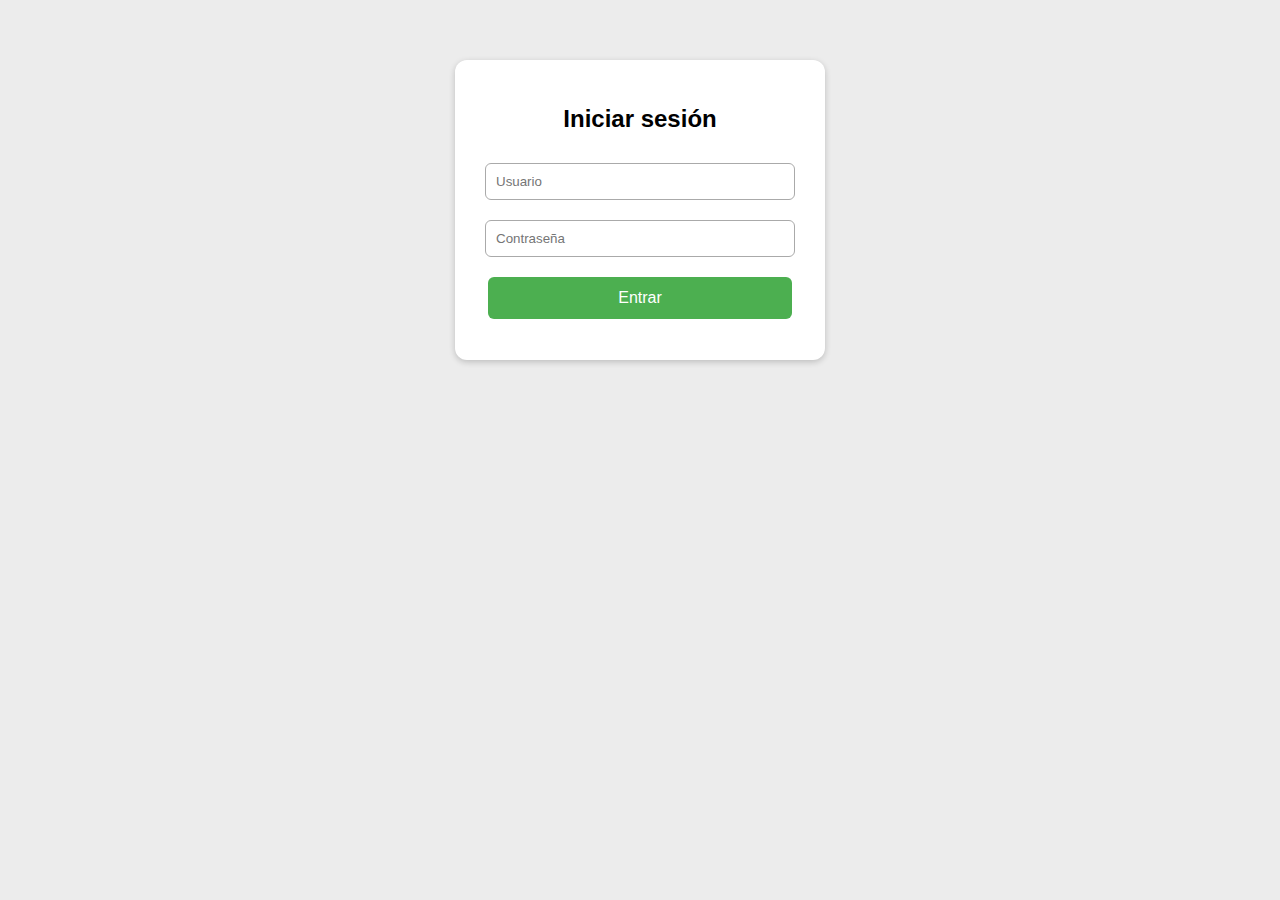
<file: index.html>
<!DOCTYPE html>
<html lang="es">
<head>
  <meta charset="UTF-8">
  <title>Página Principal</title>
</head>
<body>

  <h2>Bienvenido</h2>

  <button onclick="cerrarSesion()">Cerrar sesión</button>

  
  <h3>Juego Snake</h3>
      <canvas id="snakeCanvas" width="400" height="400"></canvas>
  <h3>Datos e imagen</h3>

  <div class="card">
    <img src="https://placekitten.com/200/200" alt="gatito">
    <p id="dato">Cargando dato</p>
  </div>

  <script>

    if (localStorage.getItem("logueado") !== "true") {
      window.location.href = "inicio.html";
    }

    
    
    fetch("https://api.chucknorris.io/jokes/random")
      .then(res => res.json())
      .then(data => {
        document.getElementById("dato").textContent = data.value;
      });

    function cerrarSesion() {
      localStorage.setItem("logueado", "false");
      window.location.href = "inicio.html";
    }

    const canvas = document.getElementById("snakeCanvas");
    const ctx = canvas.getContext("2d");

    const tam = 20; 
    let snake = [{ x: 200, y: 200 }];
    let dx = tam;
    let dy = 0;
    let comida = generarComida();

    document.addEventListener("keydown", mover);

    function mover(e) {
      if (e.key === "ArrowUp" && dy === 0) { dx = 0; dy = -tam; }
      if (e.key === "ArrowDown" && dy === 0) { dx = 0; dy = tam; }
      if (e.key === "ArrowLeft" && dx === 0) { dx = -tam; dy = 0; }
      if (e.key === "ArrowRight" && dx === 0) { dx = tam; dy = 0; }
    }

    function generarComida() {
      return {
        x: Math.floor(Math.random() * (canvas.width / tam)) * tam,
        y: Math.floor(Math.random() * (canvas.height / tam)) * tam
      };
    }

    function actualizar() {
      let cabeza = { x: snake[0].x + dx, y: snake[0].y + dy };

      
      if (
        cabeza.x < 0 || cabeza.x >= canvas.width ||
        cabeza.y < 0 || cabeza.y >= canvas.height
      ) {
        alert("Perdiste pa :(");
        document.location.reload();
      }

      snake.unshift(cabeza);

    
      if (cabeza.x === comida.x && cabeza.y === comida.y) {
        comida = generarComida();
      } else {
        snake.pop();
      }

      dibujar();
    }

    function dibujar() {
      ctx.fillStyle = "#222";
      ctx.fillRect(0, 0, canvas.width, canvas.height);
      ctx.fillStyle = "#4CAF50";
      snake.forEach(parte => {
        ctx.fillRect(parte.x, parte.y, tam, tam);
      });

    
      ctx.fillStyle = "red";
      ctx.fillRect(comida.x, comida.y, tam, tam);
    }

    setInterval(actualizar, 120);
  </script>

  <style>
    body {
      font-family: Arial, sans-serif;
      background: #ececec;
      text-align: center;
      margin: 0;
      padding: 20px;
    }

    h2, h3 {
      color: #333;
    }

    button {
      padding: 10px 20px;
      background: #4CAF50;
      border: none;
      color: white;
      border-radius: 6px;
      cursor: pointer;
      font-size: 16px;
      margin: 10px;
    }

    button:hover {
      background: #45a049;
    }

    #snakeCanvas {
      background: #222;
      margin-top: 20px;
      border: 4px solid #4CAF50;
    }

    .card {
      background: white;
      padding: 15px;
      width: 300px;
      margin: 20px auto;
      border-radius: 10px;
      box-shadow: 0 2px 6px rgba(0,0,0,0.2);
    }

    img {
      width: 200px;
      border-radius: 10px;
      margin: 10px 0;
    }
  </style>

</body>
</html>
</file>
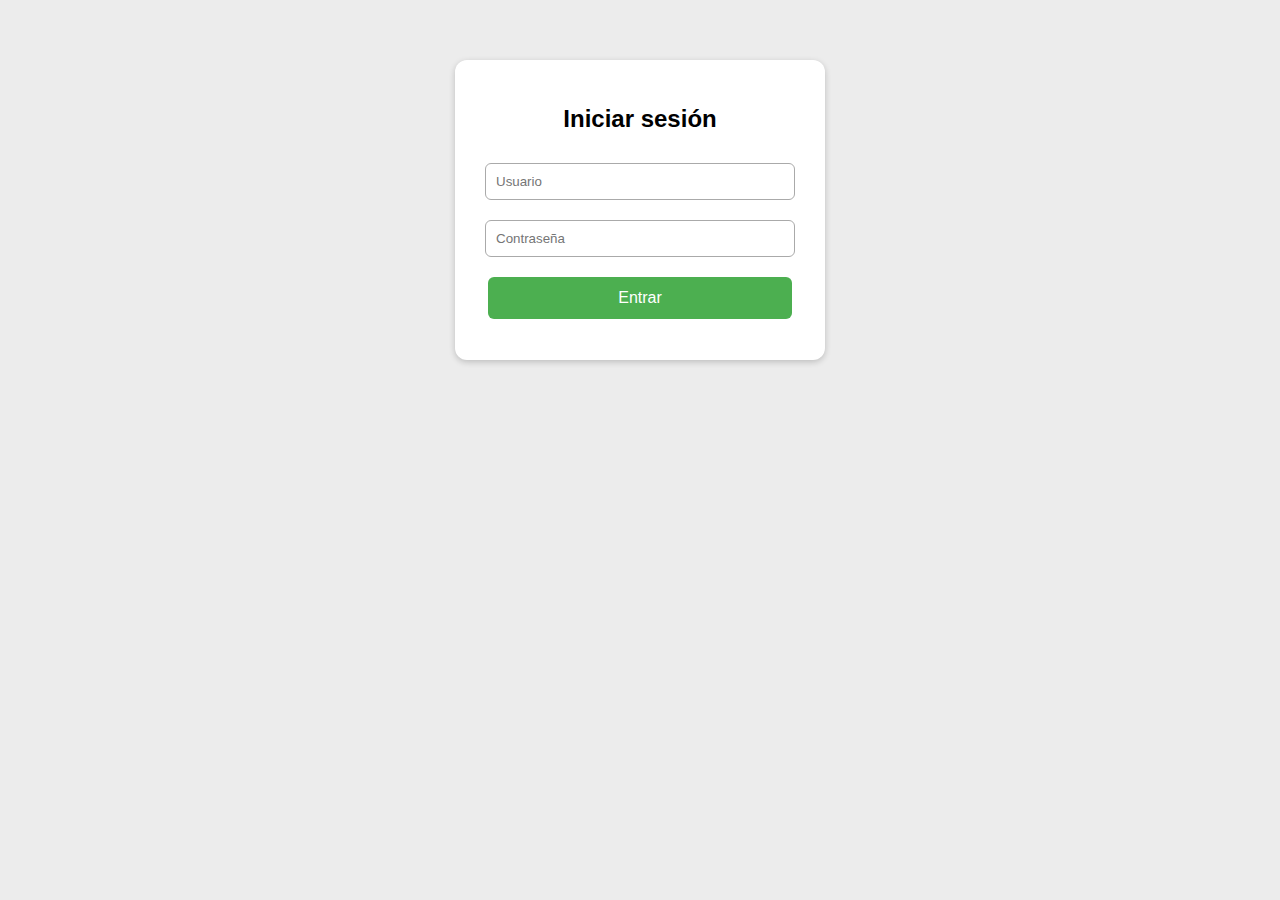
<file: inicio.html>
<!DOCTYPE html>
<html lang="es">
<head>
  <meta charset="UTF-8">
  <title>Login</title>
<link rel="stylesheet" href="style.css">
</head>
<body class="body1">

  <div class="seccion">
    <h2>Iniciar sesión</h2>

    <input id="usuario" placeholder="Usuario">
    <input id="contraseña" type="password" placeholder="Contraseña">

    <button onclick="logear()">Entrar</button>
    <p id="mensaje"></p>
  </div>

  <script>
    function logear() {
      let usuario = document.getElementById("usuario").value;
      let contraseña = document.getElementById("contraseña").value;

      let guardado = JSON.parse(localStorage.getItem("usuarioRegistrado"));

      if (!guardado) {
        mensaje.textContent = "Nadie está registrado.";
        return;
      }

      if (usuario === guardado.usuario && contraseña === guardado.contraseña) {
        mensaje.textContent = "Entrando pt";
        localStorage.setItem("logueado", "true");
        setTimeout(() => {
          window.location.href = "index.html";
        }, 800);
      } else {
        mensaje.textContent = "Usuario o contraseña incorrecta";
      }
    }
  </script>

</body>
</html>
</file>
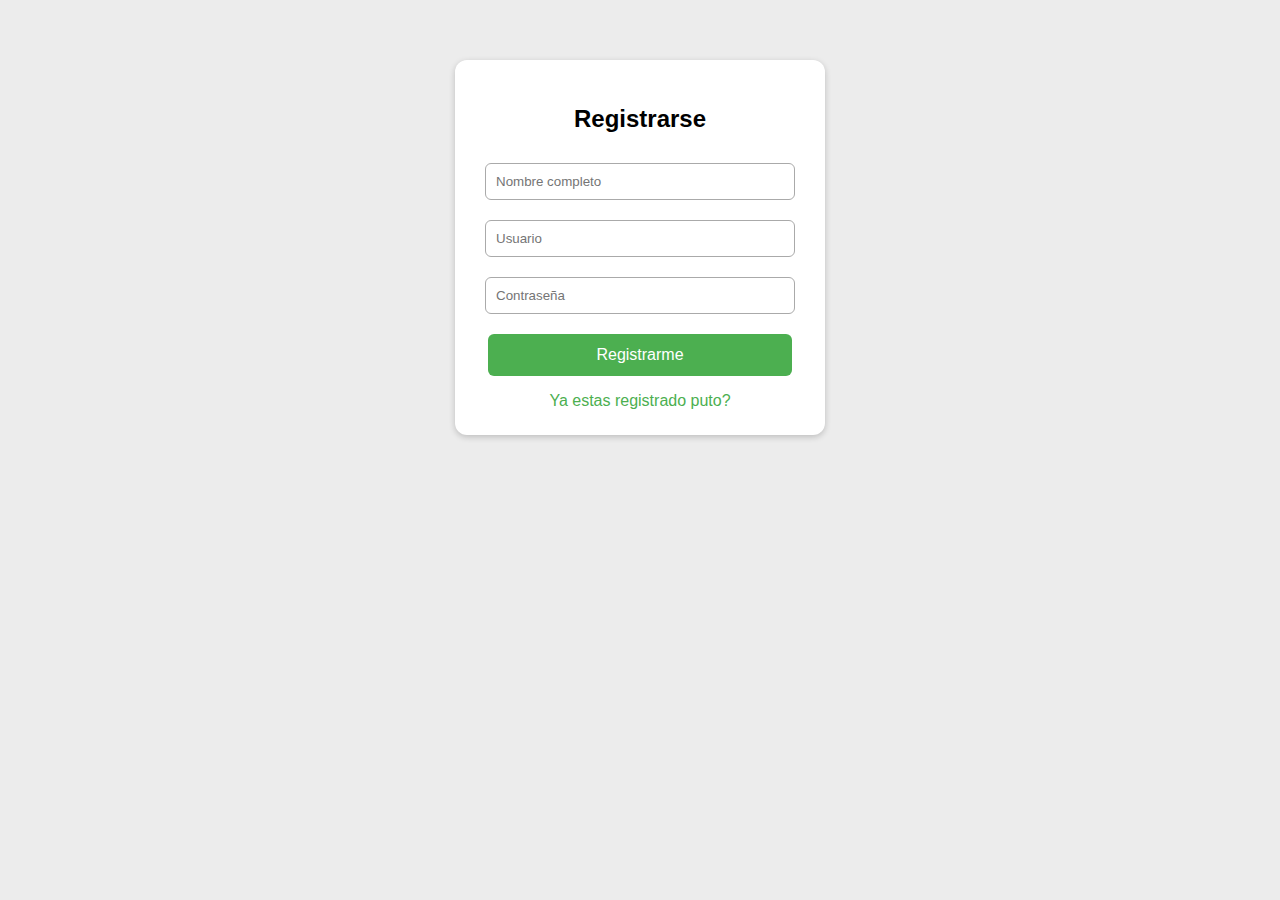
<file: registrarse.html>
<!DOCTYPE html>
<html lang="es">
<head>
  <meta charset="UTF-8">
  <title>Registro</title>
<link rel="stylesheet" href="style.css">
</head>
<body>

  <div class="seccion">
    <h2>Registrarse</h2>

    <input id="nombre" placeholder="Nombre completo">
    <input id="usuario" placeholder="Usuario">
    <input id="contraseña" type="password" placeholder="Contraseña">

    <button onclick="registrar()">Registrarme</button>

    <p id="mensaje"></p>

    <a href="inicio.html">Ya estas registrado puto?</a>
  </div>

  <script>
    function registrar() {
      const nombre = document.getElementById("nombre").value;
      const usuario = document.getElementById("usuario").value;
      const contraseña = document.getElementById("contraseña").value;

      if (!nombre || !usuario || !contraseña) {
        mensaje.textContent = "Completa todo pt)";
        return;
      }

      let datos = { nombre, usuario, contraseña };
      localStorage.setItem("usuarioRegistrado", JSON.stringify(datos));

      mensaje.textContent = "Registrado";
      setTimeout(() => {
        window.location.href = "inicio.html";
      }, 800);
    }
  </script>

</body>
</html>
</file>
<file: style.css>
body {
      font-family: Arial, sans-serif;
      background: #ececec;
      text-align: center;
      margin: 0;
      padding: 20px;
    }

.seccion {
      background: white;
      width: 320px;
      margin: 40px auto;
      padding: 25px;
      border-radius: 12px;
      box-shadow: 0 2px 6px rgba(0,0,0,0.2);
    }

input {
      width: 90%;
      padding: 10px;
      margin: 10px 0;
      border-radius: 6px;
      border: 1px solid #aaa;
}

button {
      width: 95%;
      padding: 12px;
      background: #4CAF50;
      color: white;
      border: none;
      border-radius: 6px;
      cursor: pointer;
      font-size: 16px;
      margin-top: 10px;
    }

button:hover {
      background: #45a049;
}

 a {
      display: block;
      margin-top: 15px;
      text-decoration: none;
      color: #4CAF50;
}



body1 {
      font-family: Arial, sans-serif;
      background: #ececec;
      text-align: center;
      margin: 0;
      padding: 20px;
    }

    .seccion {
      background: white;
      width: 320px;
      margin: 40px auto;
      padding: 25px;
      border-radius: 12px;
      box-shadow: 0 2px 6px rgba(0,0,0,0.2);
    }

    input {
      width: 90%;
      padding: 10px;
      margin: 10px 0;
      border-radius: 6px;
      border: 1px solid #aaa;
    }

    button {
      width: 95%;
      padding: 12px;
      background: #4CAF50;
      color: white;
      border: none;
      border-radius: 6px;
      cursor: pointer;
      font-size: 16px;
      margin-top: 10px;
    }

    button:hover {
      background: #45a049;
    }

    a {
      display: block;
      margin-top: 15px;
      text-decoration: none;
      color: #4CAF50;
    }
</file>
